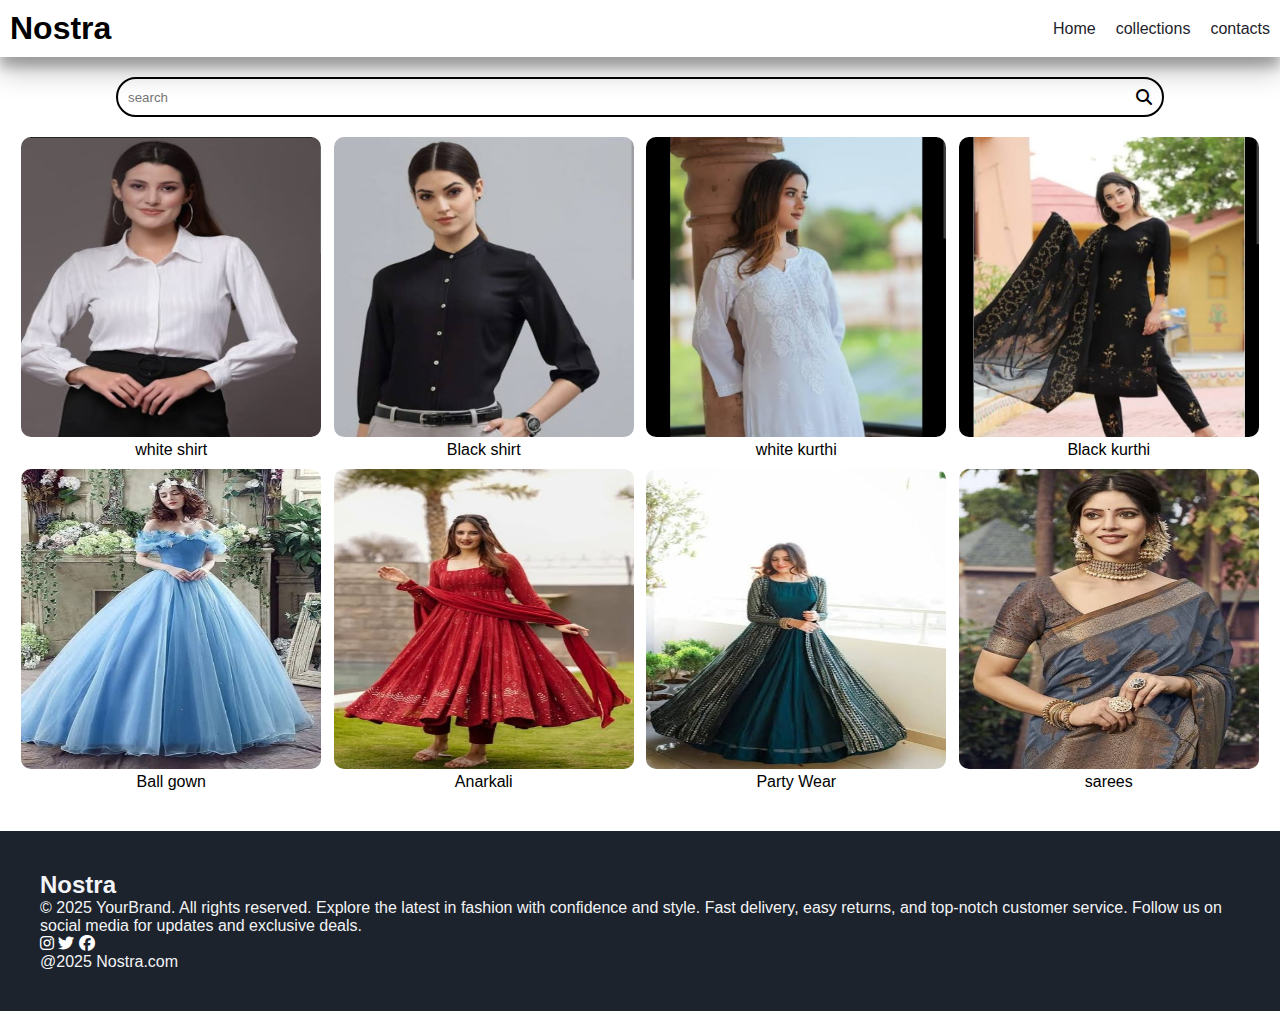
<file: collection.html>
<!DOCTYPE html>
<html lang="en">

<head>
    <meta charset="UTF-8">
    <meta name="viewport" content="width=device-width, initial-scale=1.0">
    <title>Nostra</title>
    <!--Google fonts-->
    <link rel="preconnect" href="https://fonts.googleapis.com">
    <link rel="preconnect" href="https://fonts.gstatic.com" crossorigin>
    <link
        href="https://fonts.googleapis.com/css2?family=Poppins:ital,wght@0,100;0,200;0,300;0,400;0,500;0,600;0,700;0,800;0,900;1,100;1,200;1,300;1,400;1,500;1,600;1,700;1,800;1,900&display=swap"
        rel="stylesheet">
    <!--My css-->

    <link rel="stylesheet" href="style.css">
    <!--Font Awesome icons-->

    <link rel="stylesheet" href="https://cdnjs.cloudflare.com/ajax/libs/font-awesome/6.7.2/css/all.min.css"
        integrity="sha512-Evv84Mr4kqVGRNSgIGL/F/aIDqQb7xQ2vcrdIwxfjThSH8CSR7PBEakCr51Ck+w+/U6swU2Im1vVX0SVk9ABhg=="
        crossorigin="anonymous" referrerpolicy="no-referrer" />

</head>

<body>
    <!--Navbar-->
    <nav class="navbar">
        <h1>Nostra</h1>

        <div class="navbar-links">
            <p class="navbar-link"><a href="index.html">Home</a></p>
            <p class="navbar-link"><a href="collection.html">collections</a></p>
            <p class="navbar-link"><a href="contact.html">contacts</a></p>

        </div>

        <div class="navbar-menu-toggle" onclick="showNavbar()">
            <i class="fa-solid fa-bars"></i>
        </div>

    </nav>

    <!--side navbar-->
    <div class="side-navbar">
        <p style="text-align: right;" onclick="closeNavbar()">
            <i class="fa-solid fa-xmark"></i>
        </p>
        <div class="side-navbar-links">
            <p class="side-navbar-link"><a href="index.html">Home</a></p>
            <p class="side-navbar-link"><a href="collection.html">collections</a></p>
            <p class="side-navbar-link"><a href="contact.html">contacts</a></p>

        </div>
    </div>


    <!--product-->
    <div class="product-section">
      <form class="product-search">
            <input type="text" id="search" placeholder="search">
            <i class="fa-solid fa-magnifying-glass"></i>
     </form>

     <div class="products" id="products">

     <div class="products-box">
        <img src="images/Dress9.jpeg" width="300" height="300">
        <p>white shirt</p>
     </div>

      <div class="products-box">
        <img src="images/Dress10.jpeg" width="300" height="300">
        <p>Black shirt</p>
     </div>

     
     <div class="products-box">
        <img src="images/Dress11.jpeg"width="300" height="300">
        <p>white kurthi</p>
     </div>


     <div class="products-box">
        <img src="images/Dress13.jpeg" width="300" height="300">
        
        <p>Black kurthi</p>
     </div>

     


     <div class="products-box">
        <img src="images/Dress14.jpeg" width="300" height="300">
        <p>Ball gown</p>
     </div>


     <div class="products-box">
        <img src="images/Dress15.jpeg" width="300" height="300">
        <p>Anarkali</p>
     </div>


     <div class="products-box">
        <img src="images/Dress16.jpeg" width="300" height="300">
        <p>Party Wear</p>
     </div>


     <div class="products-box">
        <img src="images/Dress17.jpeg" width="300" height="300">
        <p>sarees</p>
     </div>



    </div>
     
   
                
</div>



 
  
  <!--footer-->

 <div class="footer">
   <div class="footer-container">
    <div class="footer-box-1">
   
        <h2 class="headingText">Nostra</h2>
        <p>© 2025 YourBrand. All rights reserved. Explore the latest in fashion with confidence and style. Fast delivery, easy returns, and top-notch customer service. Follow us on social media for updates and exclusive deals.</p>

    <div class="footer-icon-container">
      <i class="fa-brands fa-instagram" style="color:#ffffff;"></i>
      <i class="fa-brands fa-twitter" style="color:#ffffff;"></i>
      <i class="fa-brands fa-facebook" style="color:#ffffff;"></i>
    </div>

    </div>
   </div>
   <p> @2025 Nostra.com</p>
</div>



























</div>
 <script src="collection.js"></script>
</body>

</html>
</file>
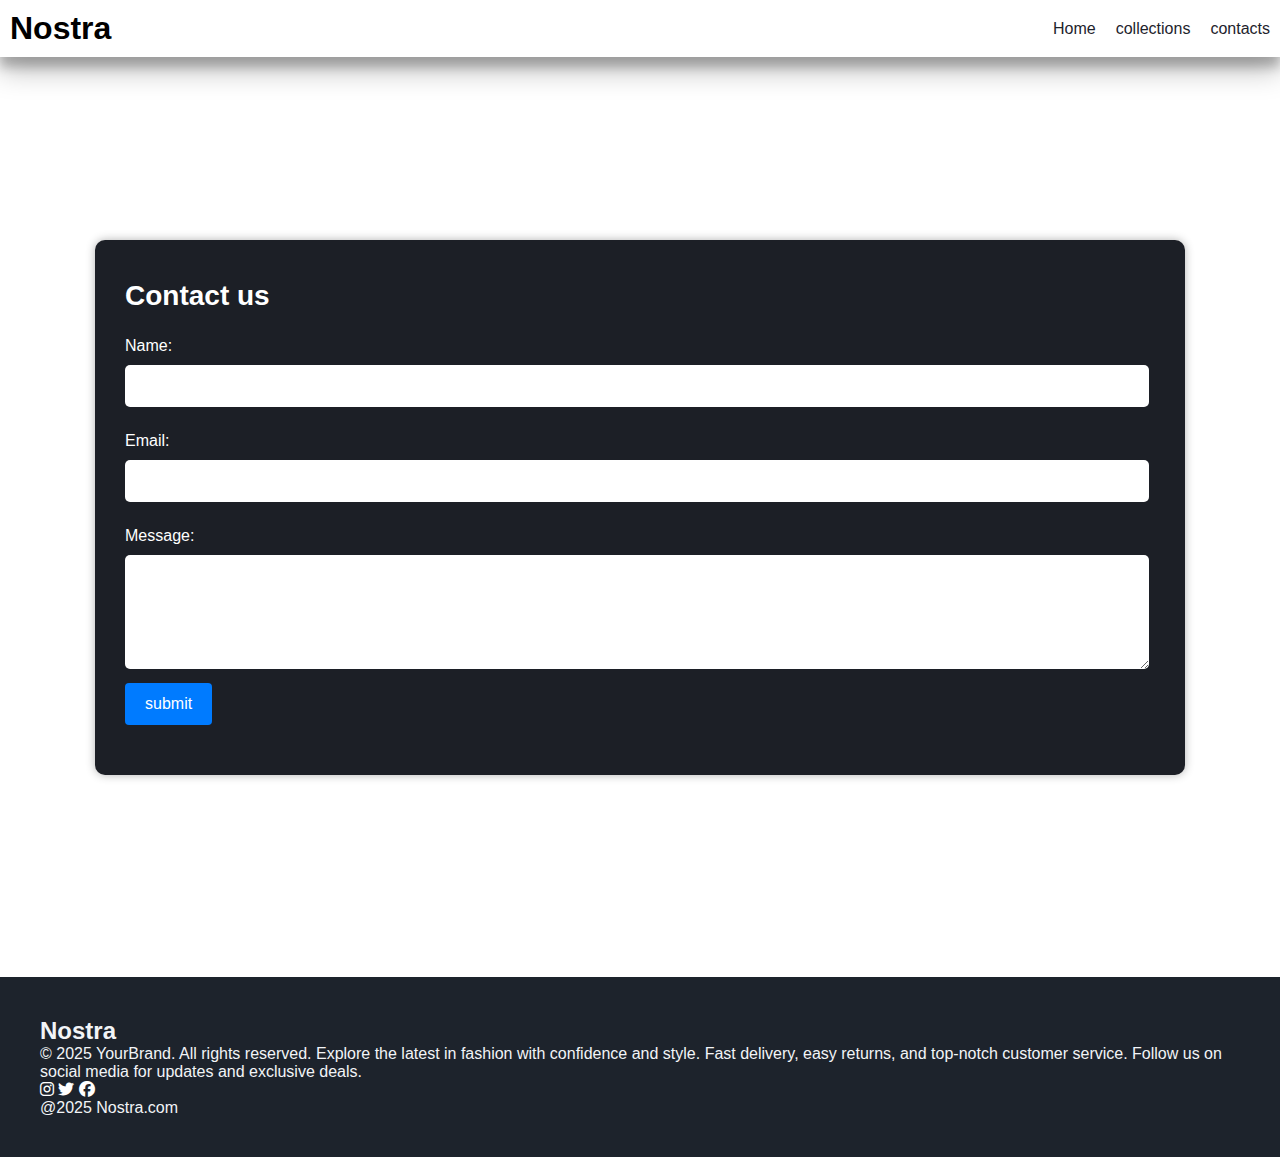
<file: contact.html>
<!DOCTYPE html>
<html lang="en">

<head>
    <meta charset="UTF-8">
    <meta name="viewport" content="width=device-width, initial-scale=1.0">
    <title>Nostra</title>
    <!--Google fonts-->
    <link rel="preconnect" href="https://fonts.googleapis.com">
    <link rel="preconnect" href="https://fonts.gstatic.com" crossorigin>
    <link
        href="https://fonts.googleapis.com/css2?family=Poppins:ital,wght@0,100;0,200;0,300;0,400;0,500;0,600;0,700;0,800;0,900;1,100;1,200;1,300;1,400;1,500;1,600;1,700;1,800;1,900&display=swap"
        rel="stylesheet">
    <!--My css-->

    <link rel="stylesheet" href="style.css">
    <!--Font Awesome icons-->

    <link rel="stylesheet" href="https://cdnjs.cloudflare.com/ajax/libs/font-awesome/6.7.2/css/all.min.css"
        integrity="sha512-Evv84Mr4kqVGRNSgIGL/F/aIDqQb7xQ2vcrdIwxfjThSH8CSR7PBEakCr51Ck+w+/U6swU2Im1vVX0SVk9ABhg=="
        crossorigin="anonymous" referrerpolicy="no-referrer" />

</head>

<body>
    <!--Navbar-->
    <nav class="navbar">
        <h1>Nostra</h1>

        <div class="navbar-links">
            <p class="navbar-link"><a href="index.html">Home</a></p>
            <p class="navbar-link"><a href="collection.html">collections</a></p>
            <p class="navbar-link"><a href="contact.html">contacts</a></p>

        </div>

        <div class="navbar-menu-toggle" onclick="showNavbar()">
            <i class="fa-solid fa-bars"></i>
        </div>

    </nav>

    <!--side navbar-->
    <div class="side-navbar">
        <p style="text-align: right;" onclick="closeNavbar()">
            <i class="fa-solid fa-xmark"></i>
        </p>
        <div class="side-navbar-links">
            <p class="side-navbar-link"><a href="index.html">Home</a></p>
            <p class="side-navbar-link"><a href="collection.html">collections</a></p>
            <p class="side-navbar-link"><a href="contact.html">contacts</a></p>

        </div>
    </div>


    <!--contact-->
    <section class="contact-section">
        <div class="contact-box">
            <h2>Contact us</h2>
            <form id="contact-form">
                <label for="name">Name:</label>
                <input type="text" id="name" name="name" required>

                <label for="Email">Email:</label>
                <input type="text" id="Email" name="Email" required>

                 <label for="Message">Message:</label>
                 <textarea id="message" rows="5" required></textarea>

                 <button type="submit">submit</button>
                 <p id="form-status"></p>




            </form>
        </div>
    </section>

   
 
  
  <!--footer-->

 <div class="footer">
   <div class="footer-container">
    <div class="footer-box-1">
   
        <h2 class="headingText">Nostra</h2>
        <p>© 2025 YourBrand. All rights reserved. Explore the latest in fashion with confidence and style. Fast delivery, easy returns, and top-notch customer service. Follow us on social media for updates and exclusive deals.</p>

    <div class="footer-icon-container">
      <i class="fa-brands fa-instagram" style="color:#ffffff;"></i>
      <i class="fa-brands fa-twitter" style="color:#ffffff;"></i>
      <i class="fa-brands fa-facebook" style="color:#ffffff;"></i>
    </div>

    </div>
   </div>
   <p> @2025 Nostra.com</p>
</div>



























</div>
 <script src="contact.js"></script>
</body>

</html>
</file>
<file: style.css>
*{
    padding: 0;
    margin: 0;
}

body{
    font-family:' poppins',sans-serif;
}
.navbar{
    display: flex;
    justify-content: space-between;
    align-items: center;
    padding: 10px;
    box-shadow: rgba(0, 0, 0, 0.25) 0px 14px 28px, rgba(0, 0, 0, 0.22) 0px 10px 10px;
}

.navbar-links{
    display: flex;
    column-gap: 20px;
}

.navbar-links a{
    text-decoration: none;
    color:#1D232c;
}

.navbar-links a:hover{
    text-decoration: underline;
     color:#1D232c;
}
.navbar-menu-toggle{
    display:none;
}

/*side navbar*/

.side-navbar{
    background-color: #1D232c;
    color: white;
    width:50%;
    height: 100%;
    position: fixed;
    top: 0;
    left:-80%;
    transition:left 2s;
    padding: 20px;
}

.side-navbar-link{
    margin-bottom: 30px;
}

.side-navbar-links a{
    text-decoration: none;
    color: white;

}

.side-navbar-links a:hover{
    text-decoration: underline;
}

/*Header*/
.header{
    display: flex;
    justify-content: center;
    gap:50px;
    padding: 50px;
}
.header-button{
    padding-left: 20px;
    padding-right: 20px;
    padding-top: 10px;
    padding-bottom: 10px;
    margin-top:10px;
    background-color: #1D232c;
    color: white;
    cursor:pointer;
}
.service{
    padding: 20px;
}
.service-container-1{
    display: flex;
    justify-content: space-between;
    align-items: center;
}

.service-container-2{
    display: flex;
    justify-content: space-between;
    align-items: center;
    gap: 10px;
}

.service-container-2  div{
    border-radius: 5px;
    background-color: #F2F4F7;
    padding: 10px;
}

.new-arrival{
    display:flex;
    justify-content: space-around;
    flex-wrap: wrap;

}

.new-arrival-container{
    position:relative;
    flex-basis: 20%;
}

.new-arrival button{
    padding-left:10%;
    padding-right:10%;
    padding-top:5%;
    padding-bottom: 5%;
    margin-top: 10px;
    color:#1D232c;
    position: absolute;
    top:50%;
    left:18%;
    border-radius: 10px;
    border: none;
}
.news{
    display: flex;
    flex-direction: column;
    align-items: center;
    margin-top: 20px;
}

.news input{
    padding: 11px;
    width:80vw;
    margin-bottom: 10px;
    border:solid black 3px;
}

.news button{
    margin-top: 10px;
    color:#F2F4F7;
    background-color: #1D232c;
    border-radius: 10px;
    padding: 10px;
}

.footer{
    margin-top:20px;
    padding: 40px;
    background-color: #1D232c;
    color: #F2F4F7;
}

.product-section{
    margin-top: 20px;
}

.product-search{
    width: 80%;
    border:solid black 2px;
    border-radius: 20px;
    display: flex;
    justify-content: space-between;
    align-items: center;
    padding:10px;
    margin:auto;
}

.product-search input{
    border:none;
    background-color: transparent;
    width:100%;
}

.product-search input:focus{
    outline:none;
}

.products{
    padding: 20px;
    display:flex;
    gap:10px;
    flex-wrap: wrap;
    justify-content: space-around;
}

.products-box{
    text-align: center;
    flex-basis: 20%;

}

.products-box img{
    border-radius: 10px;
}

.contact-section{
    height: 100vh;
    background-color: transparent;
    align-items: center;
    padding: 0 20px ;
    display:flex;
    justify-content: center;
}

.contact-box{
    max-width: 1000px;
    width: 90%;
    background-color: #1c1f26;
    padding:  40px 60px 40px 30px;
    border-radius: 10px;
    color: white;
    box-shadow: 0 0 10px rgba(0,0,0,0.3);
}

.contact-box h2{
    margin-bottom: 25px;
    font-size: 28px;
}

.contact-box form label{
    display: block;
    margin-top: 15px;
    margin-bottom: 10px;
    font-weight: 500px;
}

.contact-box form input,
.contact-box form textarea{
    width: 100%;
    padding: 12px;
    margin-bottom: 10px;
    border:none;
    border-radius: 5px;
    font-size: 16px;
}

.contact-box form button{
    background-color: #007bff;
    color: white;
    padding: 12px 20px;
    border:none;
    border-radius: 4px;
    cursor:pointer;
    font-size: 16px;
}

.contact-box form button:hover{
    background-color:#0056b3;
}

#form-status{
    margin-top: 10px;
    font-size: 14px;
}


@media screen and (max-width:700px){
    .navbar-menu-toggle{
        display: block;
    }
    .navbar-links{
        display:none;
    }
    .header-image{
       display: none;
    }
    .service-container-1{
        display: none;
    }

    .service-container-2{
        flex-direction: column;
    }
}
</file>
